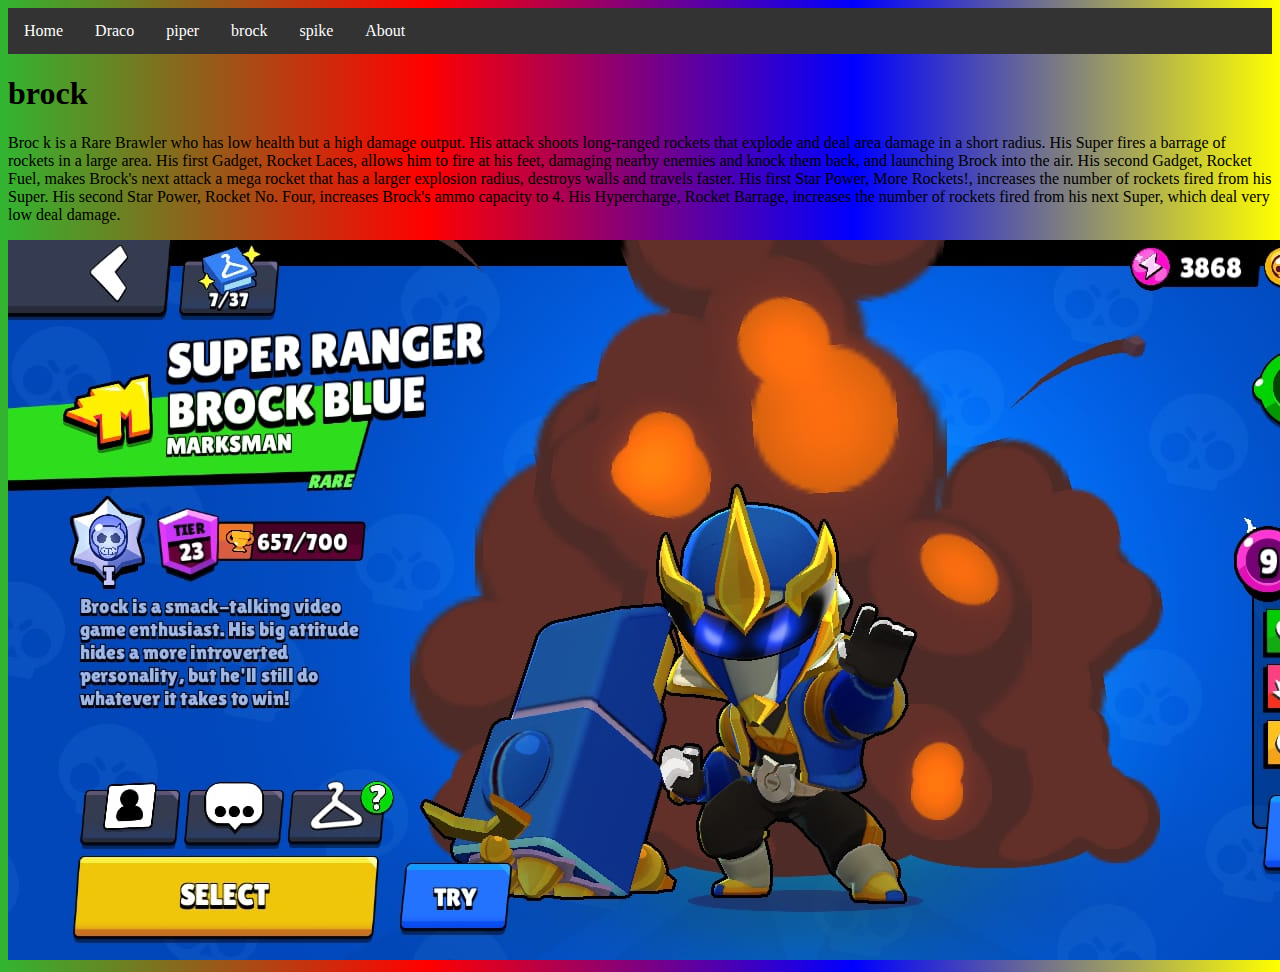
<file: brock.html>
<!DOCTYPE html>
<html lang="en">
  <head>
    <meta charset="UTF-8" />
    <meta name="viewport" content="width=device-width, initial-scale=1.0" />
    <title>brawl stars</title>
    <link rel="stylesheet" href="style.css" />
  </head>
  <body>
    <ul>
      <li><a class="active" href="index.html">Home</a></li>
      <li><a href="Draco.html">Draco</a></li>
      <li><a href="piper.html">piper</a></li>
      <li><a href="brock.html">brock</a></li>
      <li><a href="spike.html">spike</a></li>
      <li><a href="about.html">About</a></li>
    </ul>
    <h1>brock</h1>
    <p>
      Broc k is a Rare Brawler who has low health but a high damage output. His
      attack shoots long-ranged rockets that explode and deal area damage in a
      short radius. His Super fires a barrage of rockets in a large area. His
      first Gadget, Rocket Laces, allows him to fire at his feet, damaging
      nearby enemies and knock them back, and launching Brock into the air. His
      second Gadget, Rocket Fuel, makes Brock's next attack a mega rocket that
      has a larger explosion radius, destroys walls and travels faster. His
      first Star Power, More Rockets!, increases the number of rockets fired
      from his Super. His second Star Power, Rocket No. Four, increases Brock's
      ammo capacity to 4. His Hypercharge, Rocket Barrage, increases the number
      of rockets fired from his next Super, which deal very low deal damage.
    </p>
     <img
        src="brock.jpeg"
        alt=""
      />
    
  </body>
</html>
</file>
<file: style.css>
ul {
  list-style-type: none;
  margin: 0;
  padding: 0;
  overflow: hidden;
  background-color: #333;
}

li {
  float: left;
}

li a {
  display: block;
  color: white;
  text-align: center;
  padding: 14px 16px;
  text-decoration: none;
}

li a:hover {
  background-color: #111;
}

ul {
  list-style-type: none;
  margin: 0;
  padding: 0;
  overflow: hidden;
  background-color: #333;
}

body
{
  background: linear-gradient( to left,yellow,blue,red,rgb(49, 181, 49));
}
</file>
